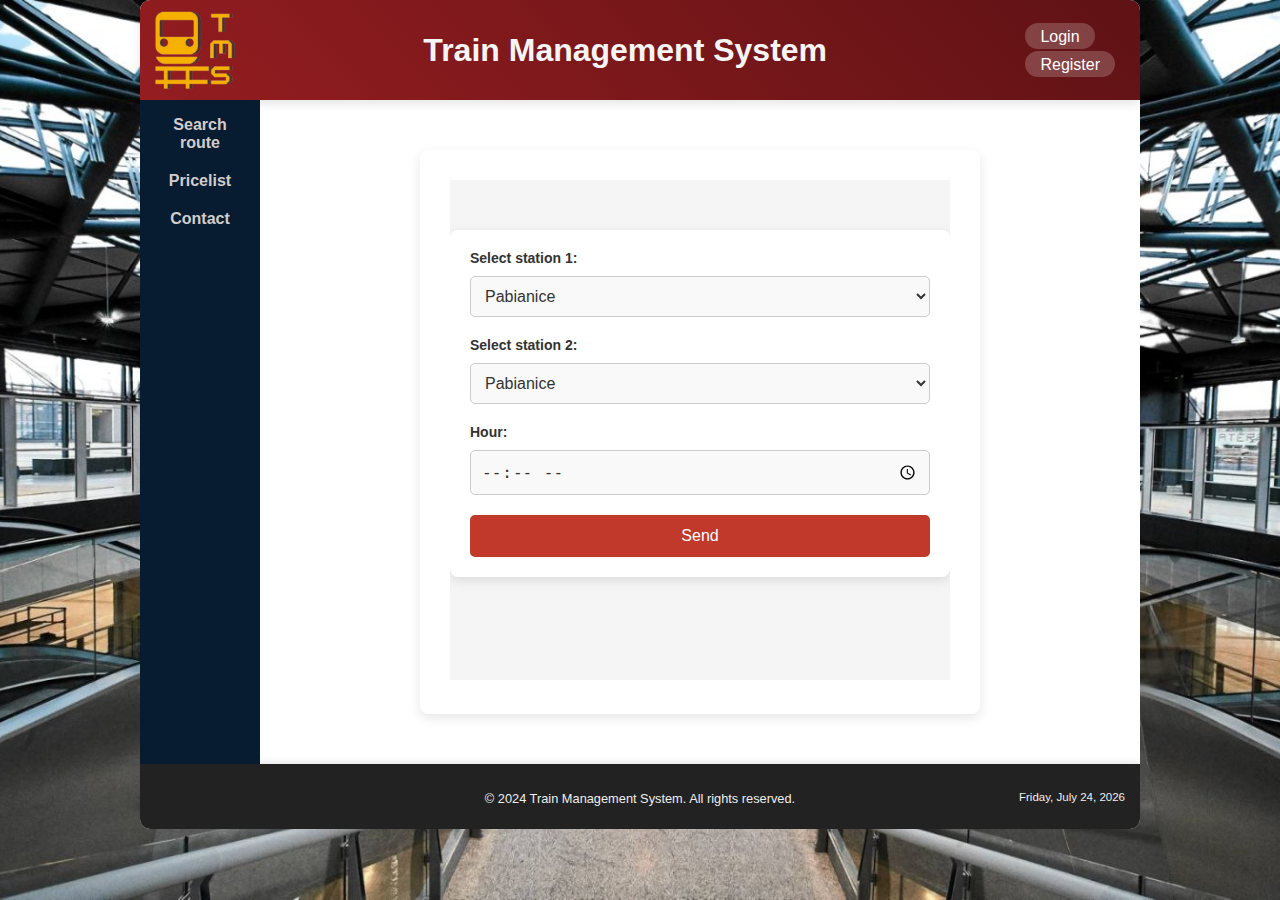
<file: server/website/sites/index.html>
<!DOCTYPE html>
<html lang="pl">
<head>
    <meta charset="UTF-8">
    <meta name="viewport" content="width=device-width, initial-scale=1.0" />
    <meta http-equiv="X-UA-Compatible" content="ie=edge">
    <title>TMS</title>
    <link rel="stylesheet" type="text/css" href="../styles/styles copy.css">
    <script defer src="../scripts/index.js"></script> <!-- Dodanie skryptu JavaScript -->
</head>
<body>
    <div id="page">
        <header>
            <div class="logo-container">
                <img src="../pictures/logo.png" alt="Logo">
            </div>
            <div class="site-name">
                <h1>Train Management System</h1>
            </div>
            <ul class="auth-panel-small">      
                <li><a href="login.html" class="login-link">Login</a></li>
                <li><a href="register.html" class="register-link">Register</a></li>
            </ul>
        </header>
        
        <div class="container">
            <main>
                <section class="content">
                    <div class="search-container">
                        <iframe src="../sites/connection_finder_form.html" width="100%" height="500" style="border:none;"></iframe>
                    </div>
                </section>
            </main>
            <aside>
                <ul class="menu">
                    <li><a href="index.html">Search route</a></li>
                    <li><a href="pricelist.html">Pricelist</a></li>
                    <li><a href="contact.html">Contact</a></li>
                </ul>
            </aside>
        </div>
        <footer>
            <div class="footer-content">
                <div class="copyright">
                    © 2024 Train Management System. All rights reserved.
                </div>
                <div class="date-time">
                    <p id="currentDate"></p>
                </div>
            </div>
        </footer>
    </div>
    <script>
        document.addEventListener('DOMContentLoaded', () => {
            const token = localStorage.getItem('token');
            const authPanel = document.querySelector('.auth-panel-small');
            if (token) {
                authPanel.innerHTML = `
                    <li><a href="profile.html" class="profile-link">Profile</a></li>
                    <li><a href="#" class="logout-link">Logout</a></li>
                `;

                document.querySelector('.logout-link').addEventListener('click', () => {
                    localStorage.removeItem('token');
                    window.location.href = "index.html";
                });
            } else {
                authPanel.innerHTML = `
                    <li><a href="login.html" class="login-link">Login</a></li>
                    <li><a href="register.html" class="register-link">Register</a></li>
                `;
            }
        });
    </script>
</body>
</html>
</file>
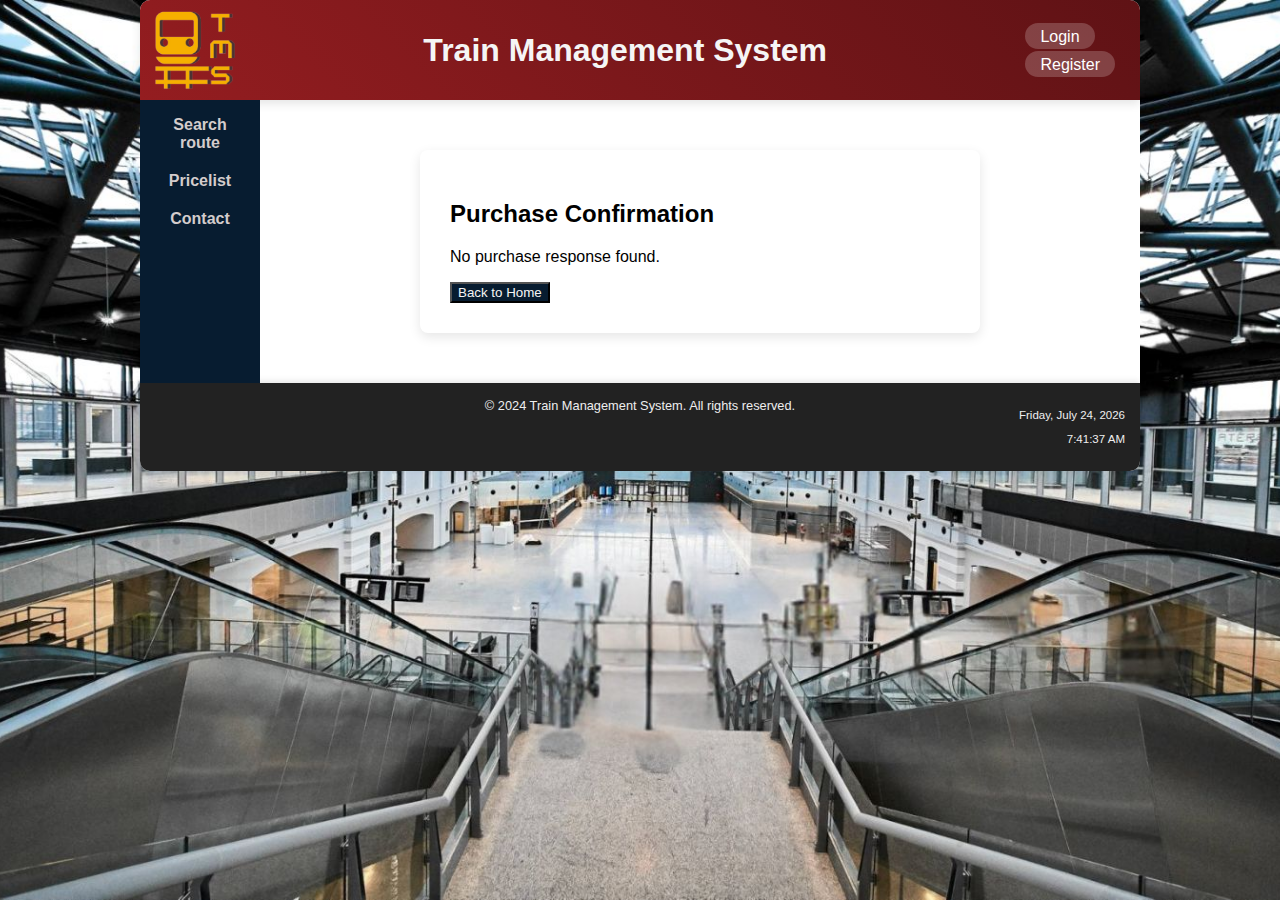
<file: server/website/sites/buy_confirmation.html>
<!DOCTYPE html>
<html lang="pl">
<head>
    <meta charset="UTF-8">
    <meta name="viewport" content="width=device-width, initial-scale=1.0" />
    <meta http-equiv="X-UA-Compatible" content="ie=edge">
    <title>TMS - Purchase Confirmation</title>
    <link rel="stylesheet" type="text/css" href="../styles/styles copy.css">
    <script defer src="../scripts/buy_confirmation.js"></script> <!-- Dodanie skryptu JavaScript -->
</head>
<body>
    <div id="page">
        <header>
            <div class="logo-container">
                <img src="../pictures/logo.png" alt="Logo">
            </div>
            <div class="site-name">
                <h1>Train Management System</h1>
            </div>
            <ul class="auth-panel-small">      
                <!-- The auth panel will be updated by JavaScript -->
            </ul>
        </header>
        
        <div class="container">
            <main>
                <section class="content">
                    <div class="confirmation-container">
                        <h2>Purchase Confirmation</h2>
                        <div id="confirmationDetails">
                            <!-- Confirmation details will be populated here by JavaScript -->
                        </div>
                        <button id="backToHome">Back to Home</button>
                    </div>
                </section>
            </main>
            <aside>
                <ul class="menu">
                    <li><a href="index.html">Search route</a></li>
                    <li><a href="pricelist.html">Pricelist</a></li>
                    <li><a href="contact.html">Contact</a></li>
                </ul>
            </aside>
        </div>
        <footer>
            <div class="copyright">
                © 2024 Train Management System. All rights reserved.
            </div>
            <div class="date-time">
                <p id="currentDate"></p>
                <p id="currentTime"></p>
            </div>
        </footer>
    </div>
    <script>
        document.addEventListener('DOMContentLoaded', () => {
            const token = localStorage.getItem('token');
            const authPanel = document.querySelector('.auth-panel-small');
            if (token) {
                authPanel.innerHTML = `
                    <li><a href="profile.html" class="profile-link">Profile</a></li>
                    <li><a href="#" class="logout-link">Logout</a></li>
                `;

                document.querySelector('.logout-link').addEventListener('click', () => {
                    localStorage.removeItem('token');
                    window.location.href = "index.html";
                });
            } else {
                authPanel.innerHTML = `
                    <li><a href="login.html" class="login-link">Login</a></li>
                    <li><a href="register.html" class="register-link">Register</a></li>
                `;
            }

            const purchaseResponse = JSON.parse(localStorage.getItem('purchaseResponse'));
            const confirmationDetails = document.getElementById('confirmationDetails');
            if (purchaseResponse) {
                confirmationDetails.innerHTML = `
                    <p><strong>Message:</strong> ${purchaseResponse.message}</p>
                    <p><strong>Color:</strong> ${purchaseResponse.color}</p>
                `;
            } else {
                confirmationDetails.innerHTML = '<p>No purchase data found.</p>';
            }

            document.getElementById('backToHome').addEventListener('click', () => {
                window.location.href = "index.html";
            });
        });
    </script>
</body>
</html>
</file>
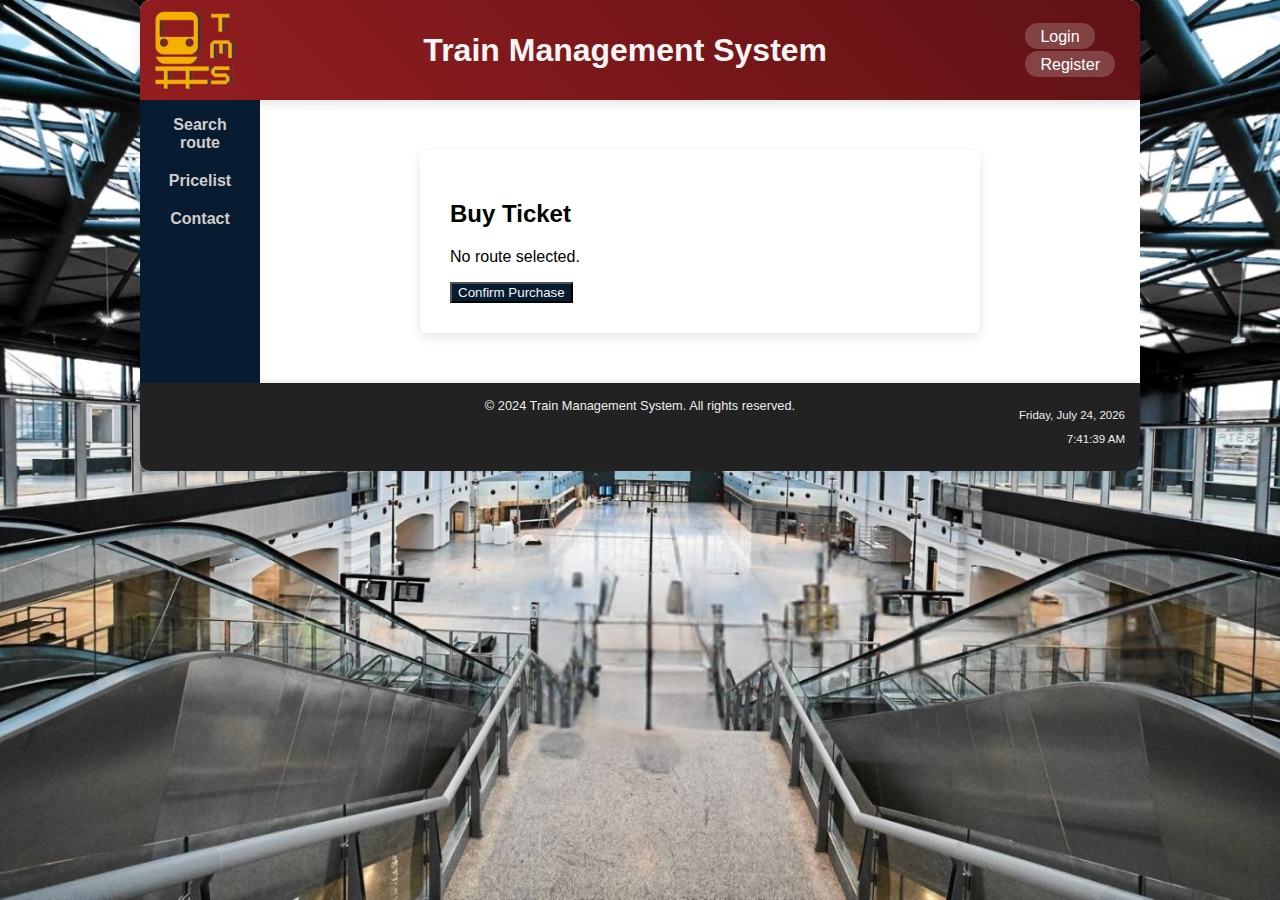
<file: server/website/sites/buy_ticket.html>
<!DOCTYPE html>
<html lang="pl">
<head>
    <meta charset="UTF-8">
    <meta name="viewport" content="width=device-width, initial-scale=1.0" />
    <meta http-equiv="X-UA-Compatible" content="ie=edge">
    <title>TMS - Buy Ticket</title>
    <link rel="stylesheet" type="text/css" href="../styles/styles copy.css">
    <script defer src="../scripts/buy_ticket.js"></script> <!-- Dodanie skryptu JavaScript -->
</head>
<body>
    <div id="page">
        <header>
            <div class="logo-container">
                <img src="../pictures/logo.png" alt="Logo">
            </div>
            <div class="site-name">
                <h1>Train Management System</h1>
            </div>
            <ul class="auth-panel-small">      
                <!-- The auth panel will be updated by JavaScript -->
            </ul>
        </header>
        
        <div class="container">
            <main>
                <section class="content">
                    <div class="ticket-container">
                        <h2>Buy Ticket</h2>
                        <div id="ticketDetails">
                            <!-- Ticket details will be populated here by JavaScript -->
                        </div>
                        <button id="confirmPurchase">Confirm Purchase</button>
                    </div>
                </section>
            </main>
            <aside>
                <ul class="menu">
                    <li><a href="index.html">Search route</a></li>
                    <li><a href="pricelist.html">Pricelist</a></li>
                    <li><a href="contact.html">Contact</a></li>
                </ul>
            </aside>
        </div>
        <footer>
            <div class="copyright">
                © 2024 Train Management System. All rights reserved.
            </div>
            <div class="date-time">
                <p id="currentDate"></p>
                <p id="currentTime"></p>
            </div>
        </footer>
    </div>
    <script>
        document.addEventListener('DOMContentLoaded', () => {
            const token = localStorage.getItem('token');
            const authPanel = document.querySelector('.auth-panel-small');
            if (token) {
                authPanel.innerHTML = `
                    <li><a href="profile.html" class="profile-link">Profile</a></li>
                    <li><a href="#" class="logout-link">Logout</a></li>
                `;

                document.querySelector('.logout-link').addEventListener('click', () => {
                    localStorage.removeItem('token');
                    window.location.href = "index.html";
                });
            } else {
                authPanel.innerHTML = `
                    <li><a href="login.html" class="login-link">Login</a></li>
                    <li><a href="register.html" class="register-link">Register</a></li>
                `;
            }
        });
    </script>
</body>
</html>
</file>
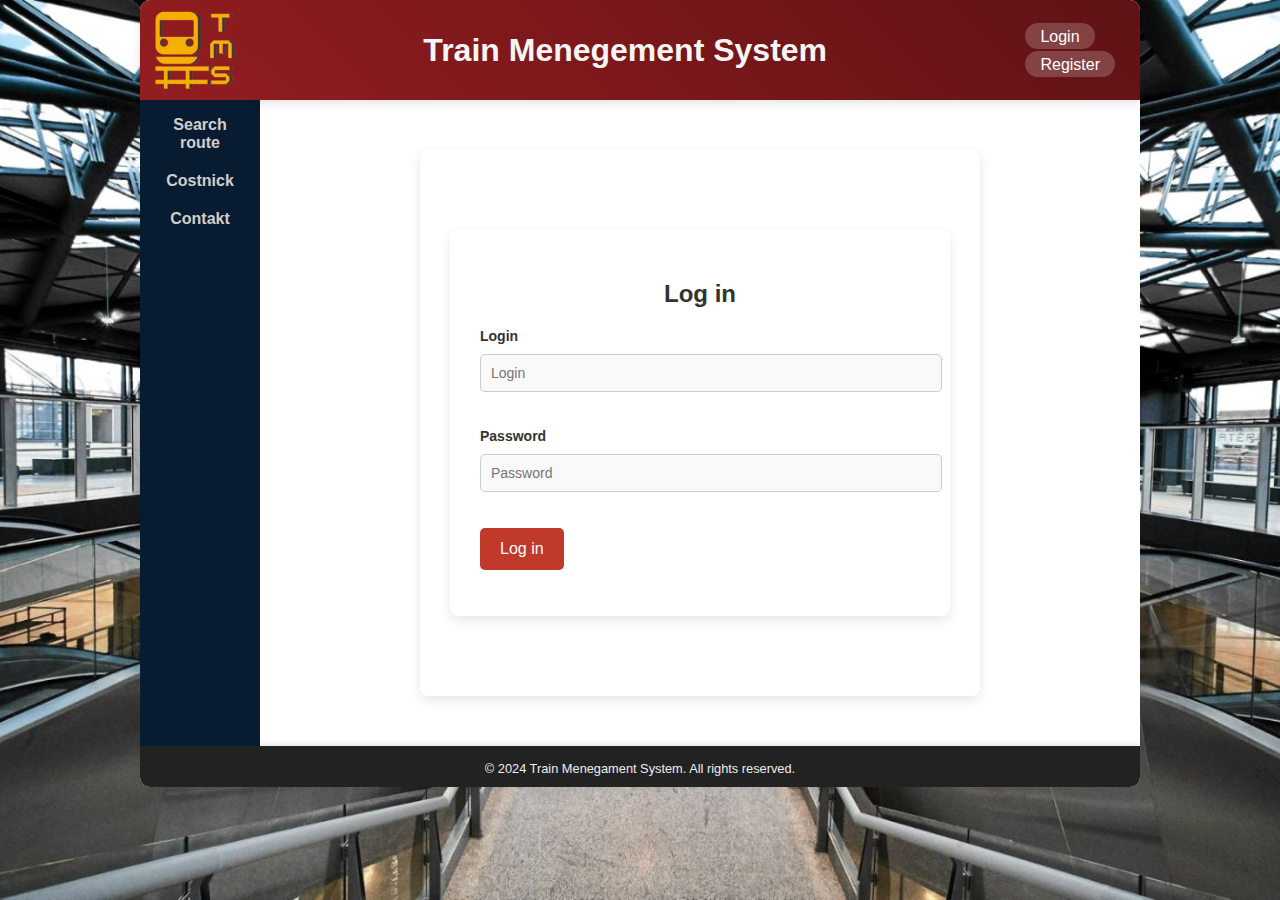
<file: server/website/sites/login.html>
<!DOCTYPE html>
<html lang="pl">
<head>
    <meta charset="UTF-8">
    <meta name="viewport" content="width=device-width, initial-scale=1.0" />
    <meta http-equiv="X-UA-Compatible" content="ie=edge">
    <title>TMS</title>
    <link rel="stylesheet" type="text/css" href="../styles/styles copy.css">
    <script defer src="../scripts/login.js"></script> <!-- Dodanie skryptu JavaScript -->
</head>
<body>
    <div id="page">
        <header>
            <div class="logo-container">
                <img src="../pictures/logo.png" alt="Logo">
            </div>
            <div class="site-name">
                <h1>Train Menegement System</h1>
            </div>
			<ul class="auth-panel-small">      
                <li><a href="login.html" class="login-link">Login</a></li>
                <li><a href="register.html" class="register-link">Register</a></li>
            </ul>
        </header>
        
        <div class="container">
            <main>
                <section class="content">
                    <div class="login-container">
                        <h2 class="form-heading">Log in</h2>
                        <form id="loginForm" action="/login" method="post" class="form-container">
                            <p>
                                <label for="login" class="form-label">Login</label>
                                <input type="text" id="login" name="email" placeholder="Login" required class="form-input"> 
                            </p>
                            <p>
                                <label for="password" class="form-label">Password</label>
                                <input type="password" id="password" name="password" placeholder="Password" required class="form-input">
                            </p>
                            <p>
                                <button type="submit" class="form-button">Log in</button>
                            </p>
                        </form>
                    </div>
                    <div id="responseMessage" style="margin-top: 20px;"></div>
                </section>
            </main>
            <aside>
                <ul class="menu">
                    <li><a href="index.html">Search route</a></li>
                    <li><a href="costnick.html">Costnick</a></li>
                    <li><a href="contact.html">Contakt</a></li>
                </ul>
            </aside>
        </div>
        <footer>
            <div class="copyright">
                © 2024 Train Menegament System. All rights reserved.
            </div>
            <div class="date-time">
                <p id="currentDate"></p>
            </div>
        </footer>
    </div>
</body>
</html>
</file>
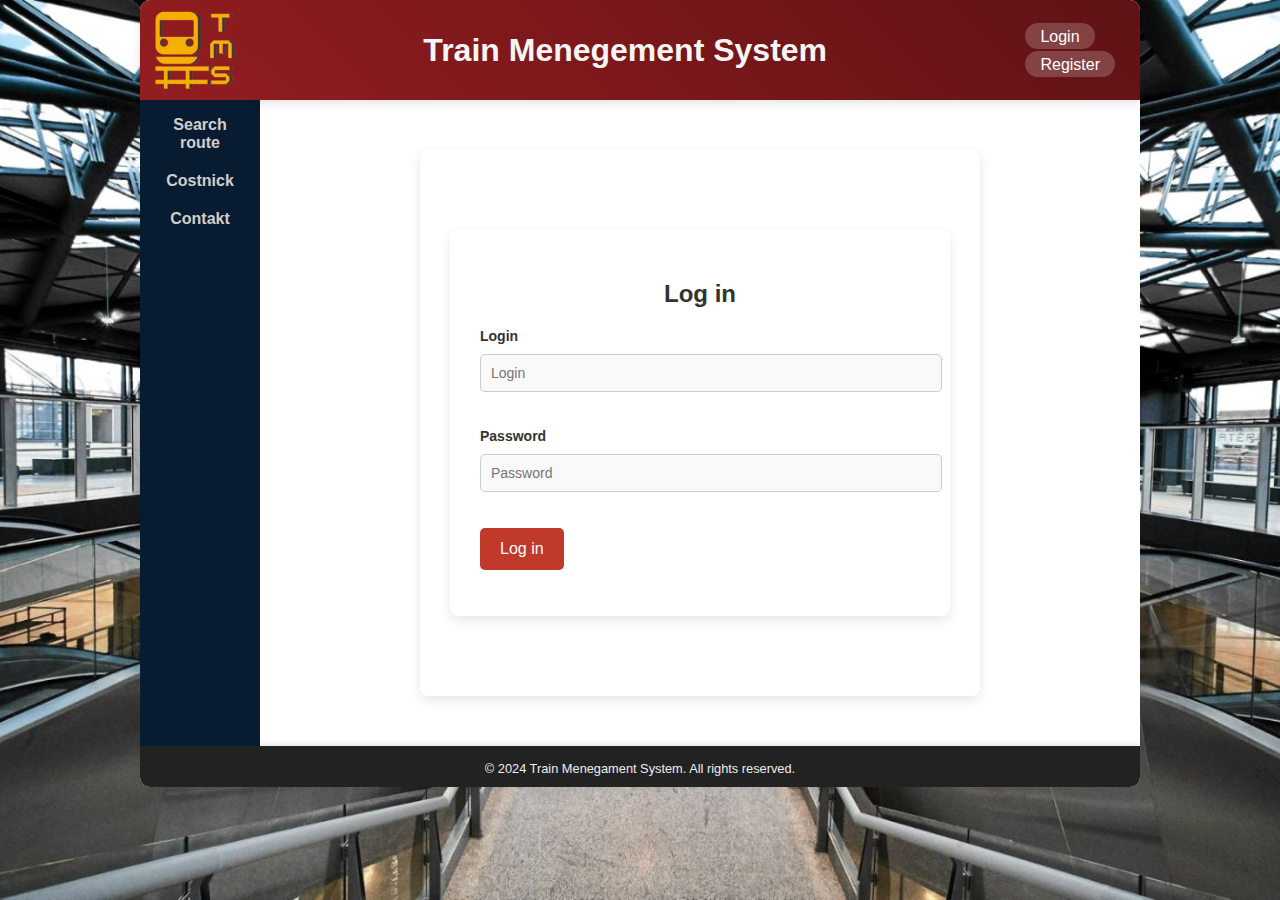
<file: server/website/sites/profile.html>
<!DOCTYPE html>
<html lang="pl">
<head>
    <meta charset="UTF-8">
    <meta name="viewport" content="width=device-width, initial-scale=1.0" />
    <meta http-equiv="X-UA-Compatible" content="ie=edge">
    <title>TMS - Profile</title>
    <link rel="stylesheet" type="text/css" href="../styles/styles copy.css">
    <script defer src="../scripts/profile.js"></script> <!-- Add profile script -->
</head>
<body>
    <div id="page">
        <header>
            <div class="logo-container">
                <img src="../pictures/logo.png" alt="Logo">
            </div>
            <div class="site-name">
                <h1>Train Management System</h1>
            </div>
            <ul class="auth-panel-small">
                <li><a href="profile.html" class="profile-link">Profile</a></li>
                <li><a href="#" class="logout-link">Logout</a></li>
            </ul>
        </header>
        
        <div class="container">
            <main>
                <section class="content">
                    <div class="profile-container">
                        <h2>Profile</h2>
                        <button id="editProfileBtn">Edit Profile Info</button>
                        <button id="travelHistoryBtn">Travel History</button>
                        <button id="statisticsBtn" style="display: none;">Statistics</button> <!-- Button for admin -->
                        <div id="profileContent" style="margin-top: 20px;"></div>
                    </div>
                </section>
            </main>
            <aside>
                <ul class="menu">
                    <li><a href="index.html">Search route</a></li>
                    <li><a href="pricelist.html">Pricelist</a></li>
                    <li><a href="contact.html">Contact</a></li>
                </ul>
            </aside>
        </div>
        <footer>
            <div class="copyright">
                © 2024 Train Management System. All rights reserved.
            </div>
            <div class="date-time">
                <p id="currentDate"></p>
                <p id="currentTime"></p>
            </div>
        </footer>
    </div>
</body>
</html>
</file>
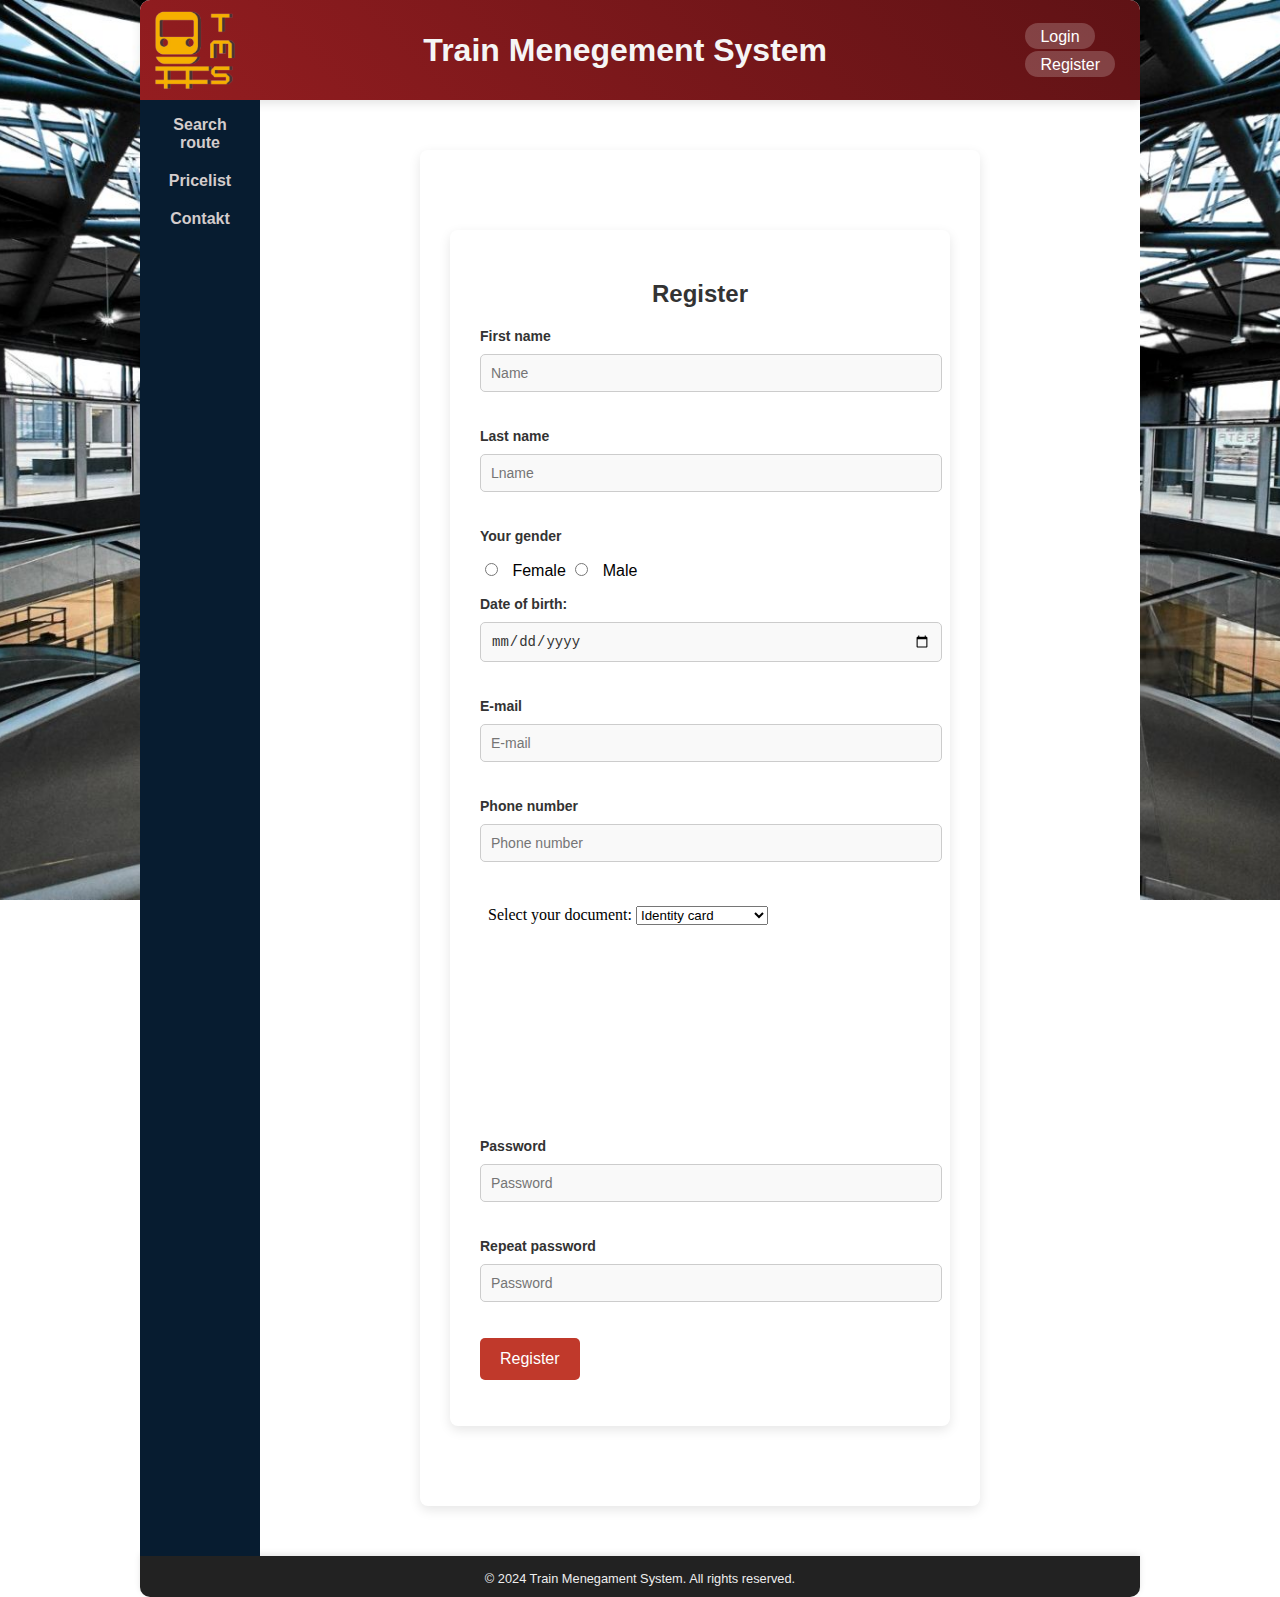
<file: server/website/sites/register.html>
<!DOCTYPE html>
<html lang="pl">
<head>
    <meta charset="UTF-8">
    <meta name="viewport" content="width=device-width, initial-scale=1.0" />
    <meta http-equiv="X-UA-Compatible" content="ie=edge">
    <title>TMS</title>
    <link rel="stylesheet" type="text/css" href="../styles/styles copy.css">
    <script defer src="../scripts/register.js"></script> <!-- Dodanie skryptu JavaScript -->

</head>
<body>
    <div id="page">
        <header>
            <div class="logo-container">
                <img src="../pictures/logo.png" alt="Logo">
            </div>
            <div class="site-name">
                <h1>Train Menegement System</h1>
            </div>
			<ul class="auth-panel-small">      
                <li><a href="login.html" class="login-link">Login</a></li>
                <li><a href="register.html
                    " class="register-link">Register</a></li>
            </ul>
        </header>
        
        <div class="container">
            <main>
                <section class="content">
                  <div class="login-container">
                    <h2 class="form-heading">Register</h2>
                    <form id="register_form" action="/register" method="get" onsubmit="handleFormSubmit(event)" class="form-container">
                        <p>
                            <label for="Name" class="form-label">First name</label>
                            <input type="text" id="name" name="name" placeholder="Name" required class="form-input"> 
                        </p>
                        <p>
                            <label for="Lname" class="form-label">Last name</label>
                            <input type="text" id="surname" name="surname" placeholder="Lname" required class="form-input"> 
                        </p>
                        <p class="form-label">Your gender</p>
                        <p>
                            <input type="radio" name="sex" id="K" value="k" class="form-radio"> Female
                            <input type="radio" name="sex" id="M" value="M" class="form-radio"> Male
                        </p>
                        <p>
                            <label for="Date" class="form-label">Date of birth:</label>
                            <input type="Date" id="date_of_birth" name="date_of_birth" required class="form-input">
                        </p>
                        <p>
                            <label for="Email" class="form-label">E-mail</label>
                            <input type="text" id="email" name="email" placeholder="E-mail" required class="form-input"> 
                        </p>
                        <p>
                            <label for="Phone" class="form-label">Phone number</label>
                            <input type="text" id="phone_number" name="phone" placeholder="Phone number" required class="form-input"> 
                        </p>
                        <p>
                            <iframe src="../sites/document.html" style="border:none;" class="form-iframe"></iframe>
                        </p>
                        <p>
                            <label for="password" class="form-label">Password</label>
                            <input type="password" id="password" name="password" placeholder="Password" required class="form-input">
                        </p>
                        <p>
                            <label for="password1" class="form-label">Repeat password</label>
                            <input type="password" id="password1" name="password1" placeholder="Password" required class="form-input">
                        </p>
                        <p>
                            <button type="submit" class="form-button">Register</button>
                        </p>
                    </form>
                </div>
                
                    <div id="responseMessage" style="margin-top: 20px;"></div>
                </section>
            </main>
            <aside>
                <ul class="menu">
                  <li><a href="index.html">Search route</a></li>
                  <li><a href="pricelist.html">Pricelist</a></li>
                  <li><a href="contact.html">Contakt</a></li>
                </ul>
            </aside>
        </div>
        <footer>
            <div class="copyright">
                © 2024 Train Menegament System. All rights reserved.
            </div>
            <div class="date-time">
                <p id="currentDate"></p>
            </div>
        </footer>
    </div>





</body>
</html>
</file>
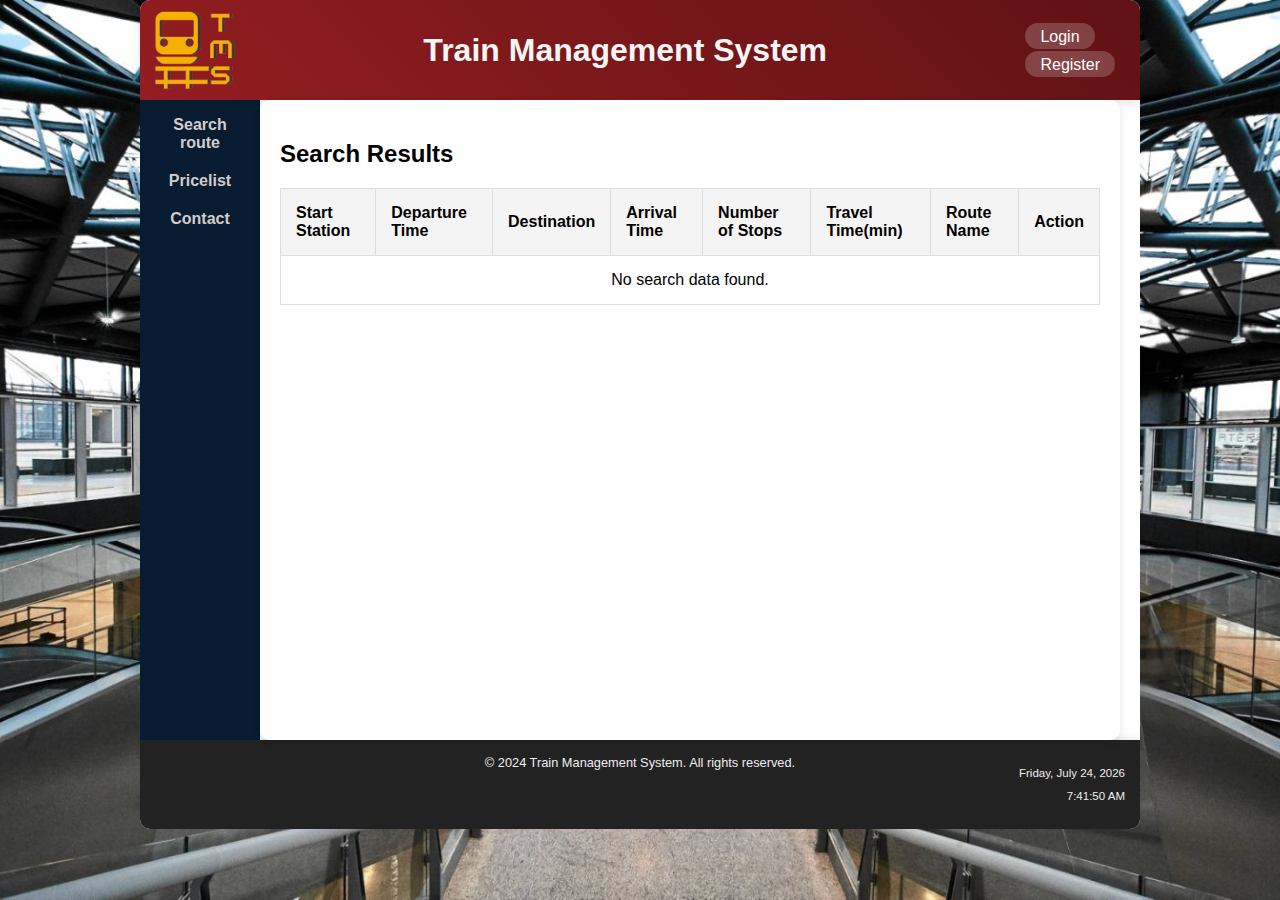
<file: server/website/sites/results.html>
<!DOCTYPE html>
<html lang="pl">
<head>
    <meta charset="UTF-8">
    <meta name="viewport" content="width=device-width, initial-scale=1.0" />
    <meta http-equiv="X-UA-Compatible" content="ie=edge">
    <title>TMS - Search Results</title>
    <link rel="stylesheet" type="text/css" href="../styles/results.css">
    <script defer src="../scripts/results.js"></script> <!-- Dodanie skryptu JavaScript -->
</head>
<body>
    <div id="page">
        <header>
            <div class="logo-container">
                <img src="../pictures/logo.png" alt="Logo">
            </div>
            <div class="site-name">
                <h1>Train Management System</h1>
            </div>
            <ul class="auth-panel-small">      
                <!-- The auth panel will be updated by JavaScript -->
            </ul>
        </header>
        
        <div class="container">
            <aside>
                <ul class="menu">
                    <li><a href="index.html">Search route</a></li>
                    <li><a href="pricelist.html">Pricelist</a></li>
                    <li><a href="contact.html">Contact</a></li>
                </ul>
            </aside>
            <main>
                <section class="content">
                    <div class="results-container">
                        <h2>Search Results</h2>
                        <table id="resultsTable">
                            <thead>
                                <tr>
                                    <th>Start Station</th>
                                    <th>Departure Time</th>
                                    <th>Destination</th>
                                    <th>Arrival Time</th>
                                    <th>Number of Stops</th>
                                    <th>Travel Time(min)</th>
                                    <th>Route Name</th>
                                    <th>Action</th>
                                </tr>
                            </thead>
                            <tbody>
                                
                            </tbody>
                        </table>
                    </div>
                </section>
            </main>
        </div>
        <footer>
            <div class="copyright">
                © 2024 Train Management System. All rights reserved.
            </div>
            <div class="date-time">
                <p id="currentDate"></p>
                <p id="currentTime"></p>
            </div>
        </footer>
    </div>
    <script>
        document.addEventListener('DOMContentLoaded', () => {
            const token = localStorage.getItem('token');
            const authPanel = document.querySelector('.auth-panel-small');
            if (token) {
                authPanel.innerHTML = `
                    <li><a href="profile.html" class="profile-link">Profile</a></li>
                    <li><a href="#" class="logout-link">Logout</a></li>
                `;

                document.querySelector('.logout-link').addEventListener('click', () => {
                    localStorage.removeItem('token');
                    window.location.href = "index.html";
                });
            } else {
                authPanel.innerHTML = `
                    <li><a href="login.html" class="login-link">Login</a></li>
                    <li><a href="register.html" class="register-link">Register</a></li>
                `;
            }
        });
    </script>
</body>
</html>
</file>
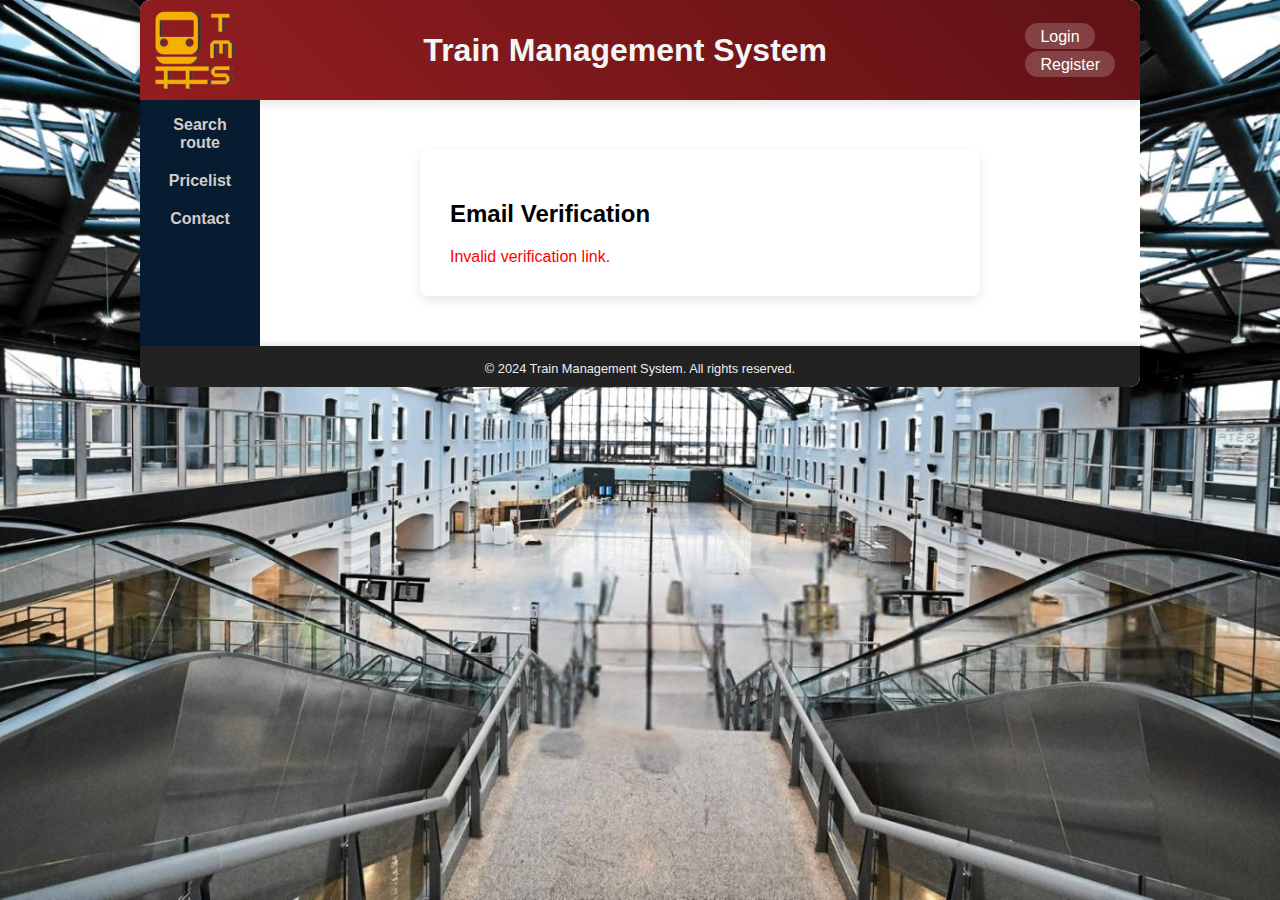
<file: server/website/sites/verify.html>
<!DOCTYPE html>
<html lang="pl">
<head>
    <meta charset="UTF-8">
    <meta name="viewport" content="width=device-width, initial-scale=1.0" />
    <meta http-equiv="X-UA-Compatible" content="ie=edge">
    <title>TMS - Email Verification</title>
    <link rel="stylesheet" type="text/css" href="../styles/styles copy.css">
    <script defer src="../scripts/verify.js"></script> <!-- Add verify script -->
</head>
<body>
    <div id="page">
        <header>
            <div class="logo-container">
                <img src="../pictures/logo.png" alt="Logo">
            </div>
            <div class="site-name">
                <h1>Train Management System</h1>
            </div>
            <ul class="auth-panel-small">
                <li><a href="login.html" class="login-link">Login</a></li>
                <li><a href="register.html" class="register-link">Register</a></li>
            </ul>
        </header>
        
        <div class="container">
            <main>
                <section class="content">
                    <div class="verify-container">
                        <h2>Email Verification</h2>
                        <div id="verifyMessage" style="margin-top: 20px;"></div>
                    </div>
                </section>
            </main>
            <aside>
                <ul class="menu">
                    <li><a href="index.html">Search route</a></li>
                    <li><a href="pricelist.html">Pricelist</a></li>
                    <li><a href="contact.html">Contact</a></li>
                </ul>
            </aside>
        </div>
        <footer>
            <div class="copyright">
                © 2024 Train Management System. All rights reserved.
            </div>
            <div class="date-time">
                <p id="currentDate"></p>
                <p id="currentTime"></p>
            </div>
        </footer>
    </div>
</body>
</html>
</file>
<file: server/website/styles/styles copy.css>
body {
	margin: 0;
	padding: 0;
	background-color: #fff;
	color: #000;
	font-family: "Trebuchet MS", Arial, Helvetica, sans-serif;
	font-size: 12pt;
	background-image: url(../pictures/tlo.jpeg);
	background-repeat: no-repeat;
	background-position: center center;
	background-attachment: fixed;
    background-size: cover;
}

header {
    display: flex;
    justify-content: space-between; /* Rozstawienie elementów */
    align-items: center; /* Wyrównanie w pionie */
    padding: 10px 20px; /* Odstępy wewnętrzne (opcjonalnie) */
    height: 60px; /* Opcjonalna wysokość nagłówka */
    background-color: #f4f4f4; /* Kolor tła (opcjonalnie) */
  }

.copyright {
    position: absolute;
    left: 50%;
    transform: translateX(-50%);
}

.date-time  {
    margin-top: 0;
    margin-left: auto;
    text-align: right;
}

footer p {
    font-size: 0.9em;
}

.logo-container {
    flex: 0; /* Element na lewej stronie */
    width: 50%;
}

.logo-container img {
    float: left;
    width: 80px;
    height: auto;
}

.site-name {
    flex: 1; /* Centrum rozciąga się, aby być wyśrodkowane */
    text-align: center;
}


.auth-panel-small  {   
    flex: 0; /* Element na prawej stronie */
    gap: 15px; /* Odstępy między elementami listy */
    list-style: none; /* Usunięcie kropek w liście */
    padding: 0;
    margin: 0;
}

.auth-panel-small li {
    margin-bottom: 10px; /* Opcjonalny odstęp między elementami */
}
  
.auth-panel-small li:last-child {
    margin-bottom: 0; /* Usunięcie odstępu dla ostatniego elementu */
}

.auth-panel-small a {
    color: #ffffff;
    text-decoration: none;
    margin: 0 10px;
    padding: 4.5px 15px;
    background-color: rgba(255, 255, 255, 0.2); /* Przezroczyste tło */
    border-radius: 20px;
    transition: all 0.3s ease; /* Płynne przejście na hover */
}

.auth-panel-small a:hover {
    background-color: rgba(255, 255, 255, 0.4);
    color: #000;
    box-shadow: 0 0 8px rgba(0, 0, 0, 0.2); /* Cień przy najechaniu */
    transform: translateY(-2px); /* Lekki efekt unoszenia */
}



/* menu z lewej */
aside{
    background-color: rgb(7, 28, 48);
    color: #eeeeee;
    width: 12%;
    order: 1;
    min-height: 100%; 
}

.menu {
    list-style: none;
    position: relative;
    left: -20px; /* Przesunięcie listy w lewo */
    text-align: center;
}

.menu li {
    margin-bottom: 20px; /* Opcjonalny odstęp między elementami */
}

.menu a {

    color: #d3cccc;
    text-decoration: none;
    font-weight: bold;
    font-size: 1em;
}

.menu a:hover {
    text-decoration: none;
    background-color: rgb(18, 72, 126);
    border-radius: 8px;
}



#page{
    background-color: #fff;
    margin: 0 auto ;
    padding: 0;
    min-width: 400px;
    max-width: 1000px;
    border-radius: 10px 10px 10px 10px;
}
body > #page > header {
    margin-bottom: 0;
    padding: 20px 15px; /* Większe marginesy wewnętrzne */
    background: linear-gradient(45deg, #941d20, #5f1215); 
    color: #f5f5f5;
    display: flex;
    align-items: center;
    justify-content: space-between;
    border-radius: 10px 10px 0 0; /* Zaokrąglone górne rogi */
    box-shadow: 0 4px 10px rgba(0, 0, 0, 0.1); /* Cień pod nagłówkiem */
}
body > #page > header > h1,
body > #page > header > h2{
    margin: 0;
    font-variant: small-caps;
}
body > #page > header > h2{
    font-size: 90%;
    font-weight: normal;
}
.container{
    display: flex;
    flex-direction: row;
}
main{
    width: 88%;
    order: 2;
}


body > #page > footer {
    background-color: #222222;
    color: #eeeeee;
    padding: 15px;
    font-size: 80%;
    text-align: center;
    border-radius: 0 0 10px 10px; /* Zaokrąglone dolne rogi */
    box-shadow: 0 -2px 6px rgba(0, 0, 0, 0.1); /* Cień nad stopką */
}
article > section > header{
    background-color: #718cd1;
    color: #eeeeee;
    padding: 2px 8px;
    margin: 0;
}
article > section > p,
article > section > footer{
    margin-bottom: 8px;
    padding: 8px;
}

article > section > footer{
    border-top:  1px solid #dddddd;
    border-bottom:  1px solid #dddddd;
    font-size: 80%;
}





/* dev team */
.kontener {
    margin: 0 0px 100px 0;
    padding-top: 100px;
    width: 100%;
    height: 450px;
    display: flex;
    justify-content: center;
    align-items: center;
    gap: 10px;
}

.kontener img {
    width: 15%;
    height: 100%;
    object-fit: cover;
    border-radius: 10px;
    border: 2px solid rgba(255, 255, 255, 0.6);
    transition: all ease-in-out 0.5s;
}

.kontener img:hover {
    width: 25%;
}

@media (max-width: 768px) {
    .menu {
        flex-direction: column;
        align-items: center;
    }

    .menu li {
        margin: 10px 0;
    }
}

.cennik {
    border-collapse: collapse;
    text-align: center;
    background-color: #fff;
    box-shadow: 0px 4px 6px rgba(0, 0, 0, 0.1);
    margin: 30px auto;
    width: 80%;
    border-radius: 10px;
    overflow: hidden;
    font-family: Arial, sans-serif;
    font-size: 14px;
}

/* Nagłówki tabeli */
.cennik thead th {
    background: linear-gradient(45deg, #941d20, #5f1215);
    color: #fff;
    padding: 15px;
    text-transform: uppercase;
    font-weight: bold;
}

/* Wiersze i komórki */
.cennik tbody td {
    padding: 10px;
    border: 1px solid #ddd;
    color: #333;
}

/* Alternatywne wiersze */
.cennik tbody tr:nth-child(odd) {
    background-color: #f9f9f9;
}

.cennik tbody tr:nth-child(even) {
    background-color: #fff;
}

/* Efekt hover */
.cennik tbody tr:hover {
    background-color: #f1f1f1;
    transition: background-color 0.3s ease;
}

/* Obramowanie nagłówków i tabeli */
.cennik th,
.cennik td {
    border: 1px solid #ddd;
}

/* Dostosowanie tekstu */
.cennik td:first-child {
    font-weight: bold;
    color: #555;
    text-align: left;
}

/* Responsywność */
@media (max-width: 768px) {
    .cennik {
        font-size: 12px;
    }
    .cennik thead th,
    .cennik tbody td {
        padding: 8px;
    }
}
th, td {
    border: 1px solid #ccc; /* Obramowanie komórek */
    padding: 10px; /* Odstęp wewnątrz komórek */
  }
  
  /* Nagłówki tabeli */
  th {
    background-color: #f8f8f8; /* Jasne tło dla nagłówków */
    font-weight: bold; /* Pogrubiona czcionka */
  }
  
  .login-container {
    max-width: 500px;
    margin: 50px auto;
    padding: 30px;
    background-color: #ffffff;
    border-radius: 8px;
    box-shadow: 0 4px 12px rgba(0, 0, 0, 0.1);
}

.form-heading {
    font-size: 24px;
    text-align: center;
    color: #333;
    margin-bottom: 20px;
}

.form-label {
    display: block;
    margin-bottom: 10px;
    font-size: 14px;
    font-weight: 600;
    color: #333;
}

.form-input {
    width: 100%;
    padding: 10px;
    margin-bottom: 20px;
    border: 1px solid #ccc;
    border-radius: 5px;
    font-size: 14px;
    background-color: #f9f9f9;
    color: #333;
}

.form-input:focus {
    border-color: #c0392b;
    outline: none;
}

.form-radio {
    margin-right: 10px;
}

.form-iframe {
    width: 100%;
    height: 200px;
    margin-bottom: 20px;
}

.form-button {
    background-color: #c0392b;
    color: white;
    border: none;
    padding: 12px 20px;
    border-radius: 5px;
    font-size: 16px;
    cursor: pointer;
    transition: background-color 0.3s ease;
}

.form-button:hover {
    background-color: #a93226;
}

/* Responsive Design */
@media (max-width: 600px) {
    .login-container {
        padding: 20px;
    }

    .form-button {
        width: 100%;
    }
}
 
 button{
    background-color: rgb(7, 28, 48);
    color: #f5f5f5;
 }

 .content {
    max-width: 500px;
    margin: 50px auto;
    padding: 30px;
    background-color: #ffffff;
    border-radius: 8px;
    box-shadow: 0 4px 12px rgba(0, 0, 0, 0.1);
}

.form-heading {
    font-size: 24px;
    text-align: center;
    color: #333;
    margin-bottom: 20px;
}

.form-label {
    display: block;
    margin-bottom: 10px;
    font-size: 14px;
    font-weight: 600;
    color: #333;
}

.form-input {
    width: 100%;
    padding: 10px;
    margin-bottom: 20px;
    border: 1px solid #ccc;
    border-radius: 5px;
    font-size: 14px;
    background-color: #f9f9f9;
    color: #333;
}

.form-input:focus {
    border-color: #c0392b;
    outline: none;
}

.form-input:disabled {
    background-color: #e0e0e0;
    cursor: not-allowed;
}

.form-radio {
    margin-right: 10px;
}

.form-radio-label {
    font-size: 14px;
    color: #333;
}

.form-iframe {
    width: 100%;
    height: 200px;
    margin-bottom: 20px;
}

.form-button {
    background-color: #c0392b;
    color: white;
    border: none;
    padding: 12px 20px;
    border-radius: 5px;
    font-size: 16px;
    cursor: pointer;
    transition: background-color 0.3s ease;
}

.form-button:hover {
    background-color: #a93226;
}

/* Responsive Design */
@media (max-width: 600px) {
    .content {
        padding: 20px;
    }

    .form-button {
        width: 100%;
    }
}

.choseer {
    list-style: none;
    padding: 0;
    margin: 0;
    display: flex;
    justify-content: center;
    gap: 20px;
    background-color: #ffffff;
    border-radius: 8px;
    box-shadow: 0 4px 12px rgba(0, 0, 0, 0.1);
    margin-bottom: 30px;
}

.choseer li {
    display: inline-block;
}

.nav-link {
    text-decoration: none;
    font-size: 16px;
    color: #333;
    padding: 12px 20px;
    display: block;
    border-radius: 5px;
    font-weight: 600;
    transition: background-color 0.3s ease, color 0.3s ease;
}

.nav-link:hover {
    background-color: #c0392b;
    color: #ffffff;
}

.nav-link:active {
    background-color: #a93226;
}

.nav-link:focus {
    outline: none;
    box-shadow: 0 0 0 2px rgba(192, 57, 43, 0.5);
}

/* Responsive Design */
@media (max-width: 600px) {
    .choseer {
        flex-direction: column;
        align-items: center;
    }

    .nav-link {
        text-align: center;
    }
}
</file>
<file: server/website/styles/results.css>
body {
    margin: 0;
    padding: 0;
    background-color: #fff;
    color: #000;
    font-family: "Trebuchet MS", Arial, Helvetica, sans-serif;
    font-size: 12pt;
    background-image: url(../pictures/tlo.jpeg);
    background-repeat: no-repeat;
    background-position: center center;
    background-attachment: fixed;
    background-size: cover;
}

header {
    display: flex;
    justify-content: space-between; /* Rozstawienie elementów */
    align-items: center; /* Wyrównanie w pionie */
    padding: 10px 20px; /* Odstępy wewnętrzne (opcjonalnie) */
    height: 60px; /* Opcjonalna wysokość nagłówka */
    background-color: #f4f4f4; /* Kolor tła (opcjonalnie) */
    /* width: 100%; */ /* Ensure the header takes full width */
    /* max-width: 820px; */ /* Match the width of the results table */
    /* margin: 0 auto; */ /* Center align the header */
}

.copyright {
    position: absolute;
    left: 50%;
    transform: translateX(-50%);
}

.date-time {
    margin-top: 0;
    margin-left: auto;
    text-align: right;
}

footer p {
    font-size: 0.9em;
}

.logo-container {
    flex: 0; /* Element na lewej stronie */
    width: 50%;
}

.logo-container img {
    float: left;
    width: 80px;
    height: auto;
}

.site-name {
    flex: 1; /* Centrum rozciąga się, aby być wyśrodkowane */
    text-align: center;
}

.auth-panel-small {
    flex: 0; /* Element na prawej stronie */
    gap: 15px; /* Odstępy między elementami listy */
    list-style: none; /* Usunięcie kropek w liście */
    padding: 0;
    margin: 0;
}

.auth-panel-small li {
    margin-bottom: 10px; /* Opcjonalny odstęp między elementami */
}

.auth-panel-small li:last-child {
    margin-bottom: 0; /* Usunięcie odstępu dla ostatniego elementu */
}

.auth-panel-small a {
    color: #ffffff;
    text-decoration: none;
    margin: 0 10px;
    padding: 4.5px 15px;
    background-color: rgba(255, 255, 255, 0.2); /* Przezroczyste tło */
    border-radius: 20px;
    transition: all 0.3s ease; /* Płynne przejście na hover */
}

.auth-panel-small a:hover {
    background-color: rgba(255, 255, 255, 0.4);
    color: #000;
    box-shadow: 0 0 8px rgba(0, 0, 0, 0.2); /* Cień przy najechaniu */
    transform: translateY(-2px); /* Lekki efekt unoszenia */
}

/* menu z lewej */
aside {
    background-color: rgb(7, 28, 48);
    color: #eeeeee;
    width: 12%;
    order: 1;
    min-height: 100%;
    padding: 0; /* Remove padding */
    margin: 0; /* Remove margin */
}

.menu {
    list-style: none;
    position: relative;
    left: -20px; /* Przesunięcie listy w lewo */
    text-align: center;
}

.menu li {
    margin-bottom: 20px; /* Opcjonalny odstęp między elementami */
}

.menu a {
    color: #d3cccc;
    text-decoration: none;
    font-weight: bold;
    font-size: 1em;
}

.menu a:hover {
    text-decoration: none;
    background-color: rgb(18, 72, 126);
    border-radius: 8px;
}

#page {
    background-color: #fff;
    margin: 0 auto;
    padding: 0;
    min-width: 400px;
    max-width: 1000px;
    border-radius: 10px 10px 10px 10px;
}

body > #page > header {
    margin-bottom: 0;
    padding: 20px 15px; /* Większe marginesy wewnętrzne */
    background: linear-gradient(45deg, #941d20, #5f1215);
    color: #f5f5f5;
    display: flex;
    align-items: center;
    justify-content: space-between;
    border-radius: 10px 10px 0 0; /* Zaokrąglone górne rogi */
    box-shadow: 0 4px 10px rgba(0, 0, 0, 0.1); /* Cień pod nagłówkiem */
}

body > #page > header > h1,
body > #page > header > h2 {
    margin: 0;
    font-variant: small-caps;
}

body > #page > header > h2 {
    font-size: 90%;
    font-weight: normal;
}

.container {
    display: flex;
    flex-direction: row;
    flex-wrap: wrap;
}

main {
    width: 88%;
    order: 2;
}

body > #page > footer {
    background-color: #222222;
    color: #eeeeee;
    padding: 15px;
    font-size: 80%;
    text-align: center;
    border-radius: 0 0 10px 10px; /* Zaokrąglone dolne rogi */
    box-shadow: 0 -2px 6px rgba(0, 0, 0, 0.1); /* Cień nad stopką */
}

.results-container {
    overflow-x: hidden; /* Disable horizontal scrolling */
    max-width: 90%; /* Ensure the container does not exceed the viewport width */
    padding: 20px; /* Add padding around the table */
    box-shadow: 0 4px 8px rgba(0, 0, 0, 0.1); /* Add a shadow for better visibility */
    border-radius: 10px; /* Add rounded corners */
    background-color: #fff; /* Set background color */
    width: 100%; /* Ensure the container takes full width */
    min-width: 820px; /* Set a minimum width for the container */
    height: auto; /* Allow the container to grow with content */
    min-height: 600px; /* Set a minimum height for the container */
    margin-left: 0; /* Align the container to the left */
    float: left; /* Align the container to the left */
}

#resultsTable {
    table-layout: auto; /* Auto table layout */
    width: 100%; /* Ensure the table takes full width */
    border-collapse: collapse; /* Collapse borders */
    margin-bottom: 20px; /* Add some space below the table */
    font-size: 1em; /* Adjust font size for better readability */
}

#resultsTable th, #resultsTable td {
    border: 1px solid #ddd; /* Add border to table cells */
    padding: 15px; /* Increase padding for table cells */
    text-align: left; /* Align text to the left */
    word-wrap: break-word; /* Break long words */
    overflow: hidden; /* Hide overflow content */
    text-overflow: ellipsis; /* Add ellipsis for overflow text */
}

#resultsTable th {
    background-color: #f4f4f4; /* Light background for header */
    font-weight: bold; /* Bold text for header */
}

#resultsTable tbody tr:nth-child(even) {
    background-color: #f9f9f9; /* Light background for even rows */
}

#resultsTable tbody tr:hover {
    background-color: #f1f1f1; /* Highlight row on hover */
}

#resultsTable td:last-child {
    white-space: nowrap; /* Prevent text wrapping */
    text-align: center; /* Center align the content */
}

#resultsTable button {
    padding: 10px 15px; /* Increase padding for buttons */
    font-size: 1em; /* Adjust font size for buttons */
    border: none; /* Remove default border */
    border-radius: 5px; /* Add border radius */
    background-color: #c0392b; /* Button background color */
    color: white; /* Button text color */
    cursor: pointer; /* Pointer cursor on hover */
    transition: background-color 0.3s ease; /* Smooth transition */
}

#resultsTable button:hover {
    background-color: #a93226; /* Darker background on hover */
}
</file>
